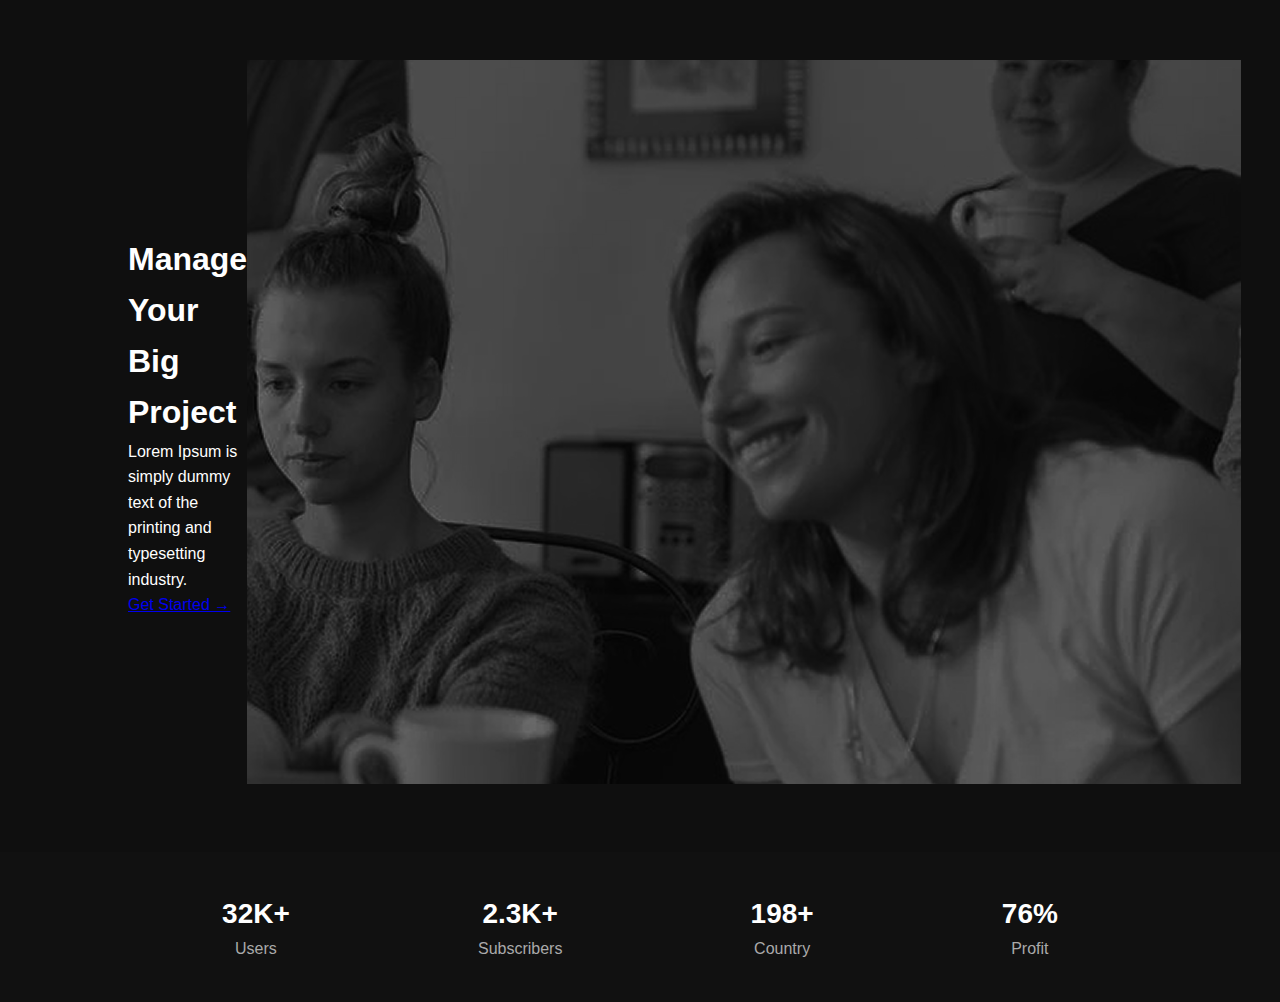
<file: 06-08-25 website layout/index.html>
<!DOCTYPE html>
<html lang="en">
<head>
  <meta charset="UTF-8" />
  <meta name="viewport" content="width=device-width, initial-scale=1.0"/>
  <title>Project Manager</title>
  <link rel="stylesheet" href="style.css"/>
</head>
<body>
  <section class="hero">
    <div class="hero-left">
      <h1>Manage Your<br>Big Project</h1>
      <p>Lorem Ipsum is simply dummy text of the printing and typesetting industry.</p>
      <a href="#" class="cta-button">Get Started →</a>
    </div>
    <div class="hero-right">
      <img src="Rectangle 1.png" alt="People collaborating" />
    </div>
  </section>

  <section class="stats">
    <div class="stat-box">
      <h2>32K+</h2>
      <p>Users</p>
    </div>
    <div class="stat-box">
      <h2>2.3K+</h2>
      <p>Subscribers</p>
    </div>
    <div class="stat-box">
      <h2>198+</h2>
      <p>Country</p>
    </div>
    <div class="stat-box">
      <h2>76%</h2>
      <p>Profit</p>
    </div>
  </section>
</body>
</html>
</file>
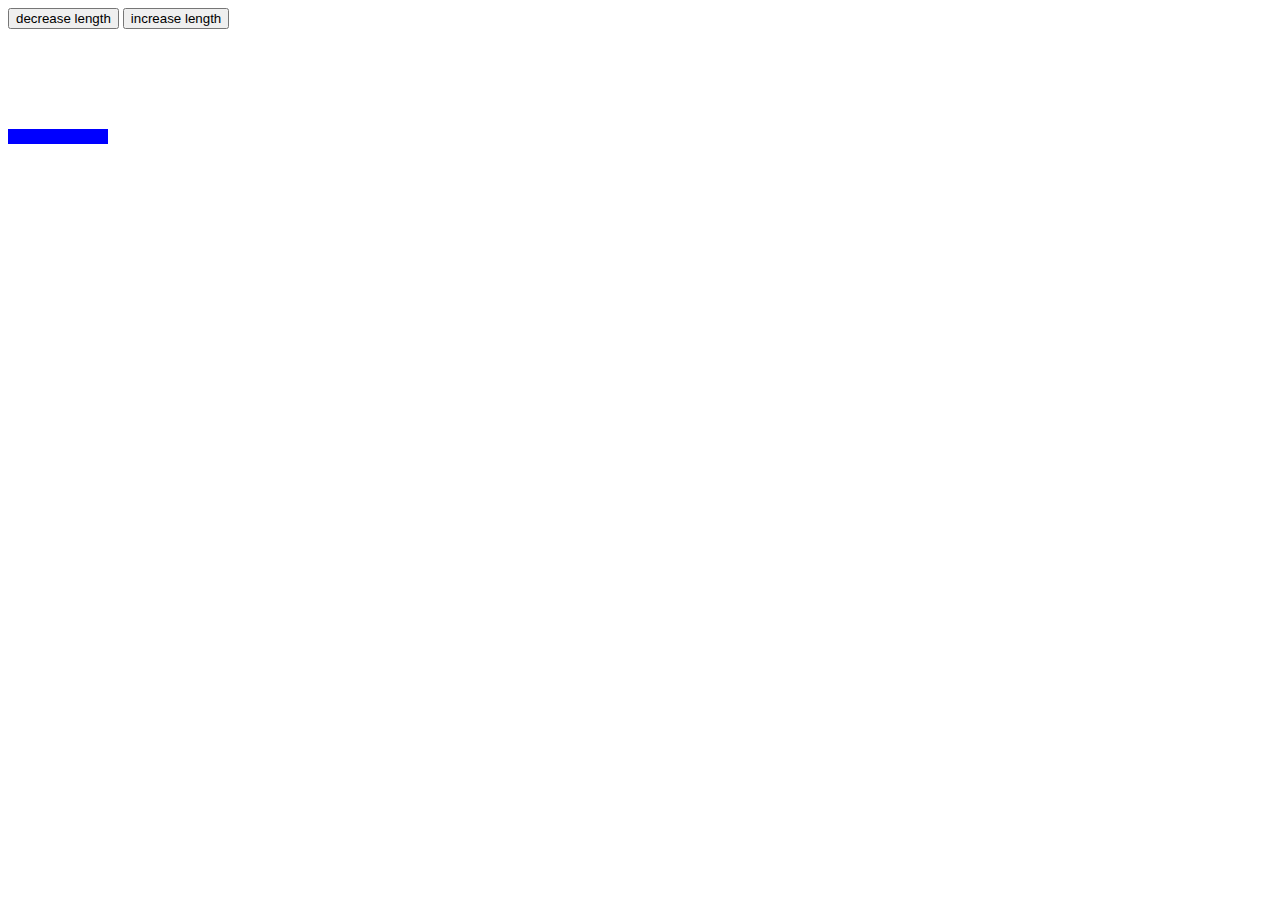
<file: blueBar/index.html>
<!DOCTYPE html>
<html lang="en">
<head>
    <meta charset="UTF-8">
    <meta name="viewport" content="width=device-width, initial-scale=1.0">
    <title>Document</title>
    <link rel="stylesheet" href="./style.css">
</head>
<body>
   <button id="decrese">decrease length</button> 
   <button id="increse">increase length</button>
   <div class="blue-bar"></div>
   <script src="./script.js"></script>
</body>
</html>
</file>
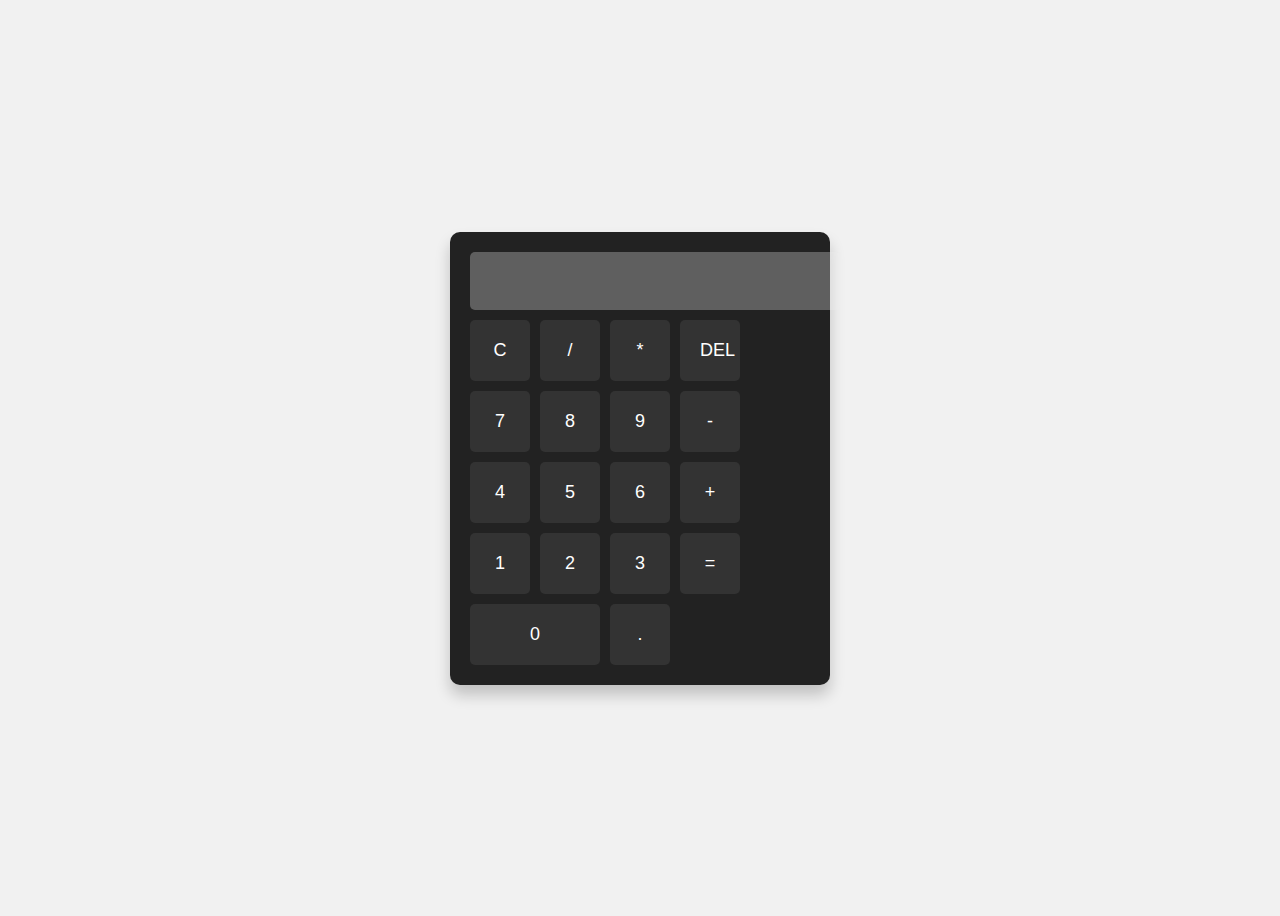
<file: calcu/index.html>
<!DOCTYPE html>
<html lang="en">
<head>
  <meta charset="UTF-8">
  <title>Calculator App</title>
  <link rel="stylesheet" href="style.css">
</head>
<body>

  <div class="calculator">
    <input type="text" id="display" disabled>

    <div class="buttons">
      <button onclick="clearDisplay()">C</button>
      <button onclick="appendValue('/')">/</button>
      <button onclick="appendValue('*')">*</button>
      <button onclick="deleteLast()">DEL</button>

      <button onclick="appendValue('7')">7</button>
      <button onclick="appendValue('8')">8</button>
      <button onclick="appendValue('9')">9</button>
      <button onclick="appendValue('-')">-</button>

      <button onclick="appendValue('4')">4</button>
      <button onclick="appendValue('5')">5</button>
      <button onclick="appendValue('6')">6</button>
      <button onclick="appendValue('+')">+</button>

      <button onclick="appendValue('1')">1</button>
      <button onclick="appendValue('2')">2</button>
      <button onclick="appendValue('3')">3</button>
      <button onclick="calculate()">=</button>

      <button onclick="appendValue('0')" class="zero">0</button>
      <button onclick="appendValue('.')">.</button>
    </div>
  </div>

  <script src="./cal.js"></script>
</body>
</html>
</file>
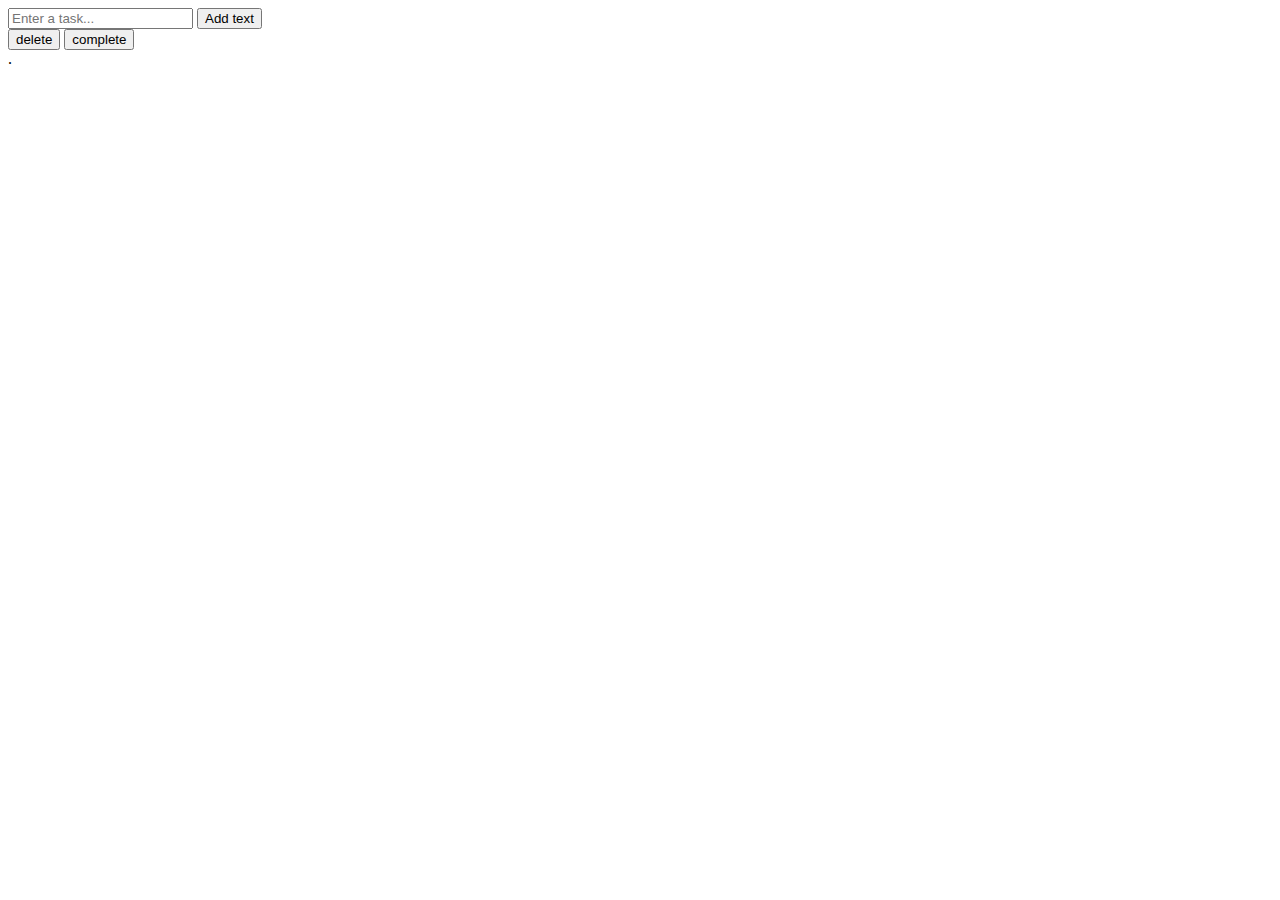
<file: todolist/index.html>
<!DOCTYPE html>
<html lang="en">
<head>
    <meta charset="UTF-8">
    <meta name="viewport" content="width=device-width, initial-scale=1.0">
    <title>Document</title>
</head>
<body>
    <div>
        <input id ="so"  type="text"  placeholder="Enter a task..." >                
        <button id="ad">Add text</button>  
    </div>
    <button id="del">delete</button>
    <button id="com">complete</button>
    <div id="hr">. </div>
    <div>
        <ul id="List"></ul>
    </div>
    <script src="./si.js"></script>
</body>
</html>
</file>
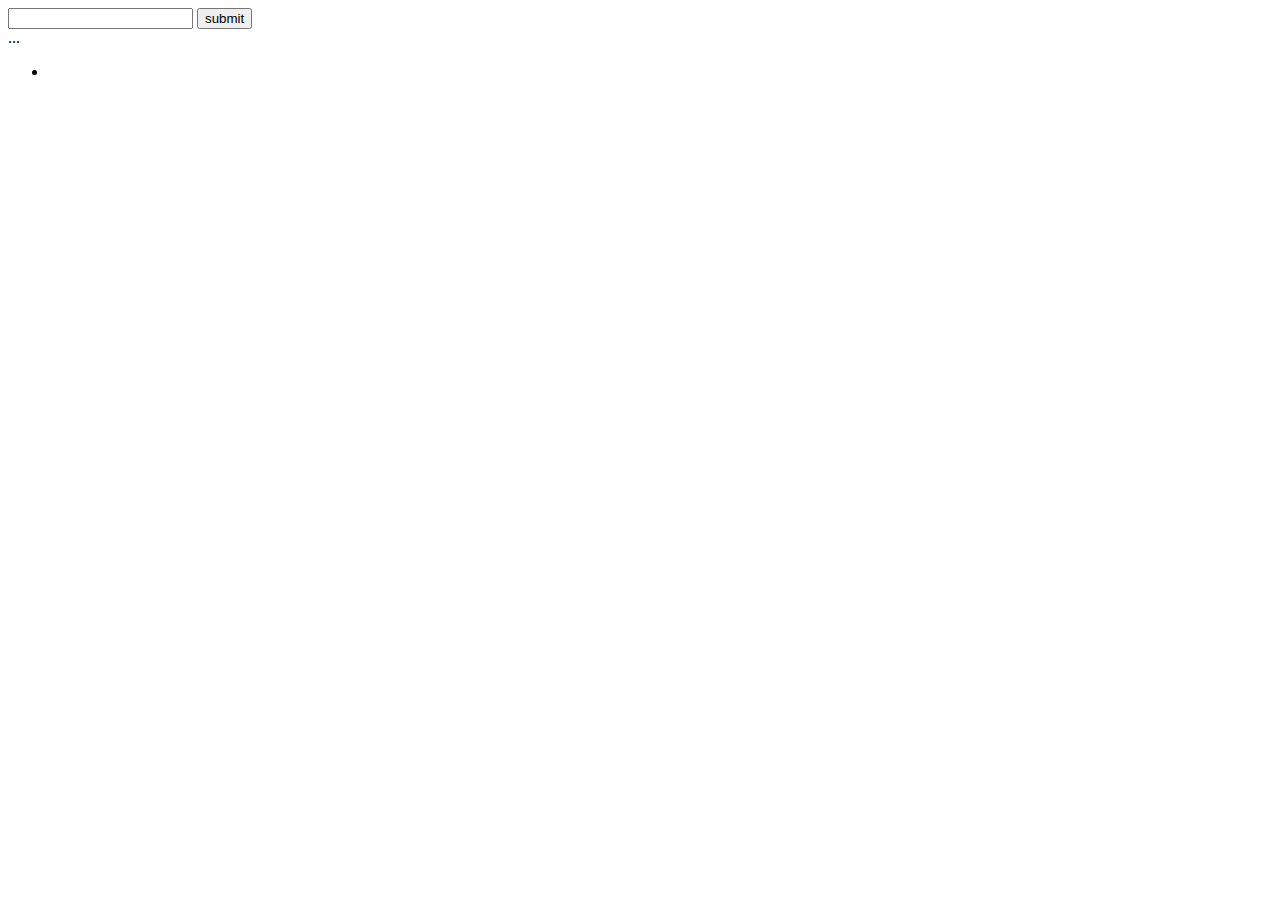
<file: numberlist/numlist.html>
<!DOCTYPE html>
<html lang="en">
<head>
    <meta charset="UTF-8">
    <meta name="viewport" content="width=device-width, initial-scale=1.0">
    <title>Document</title>
</head>
<body>
    <input id="mynum" type="number">
    <button>submit</button>
    <div id="abc">...</div>
    <ul id="so">
    <li id="item" >

    </li>
    
    </ul>
    <script src="./sc.js"></script>
    </body>
</html>
</file>
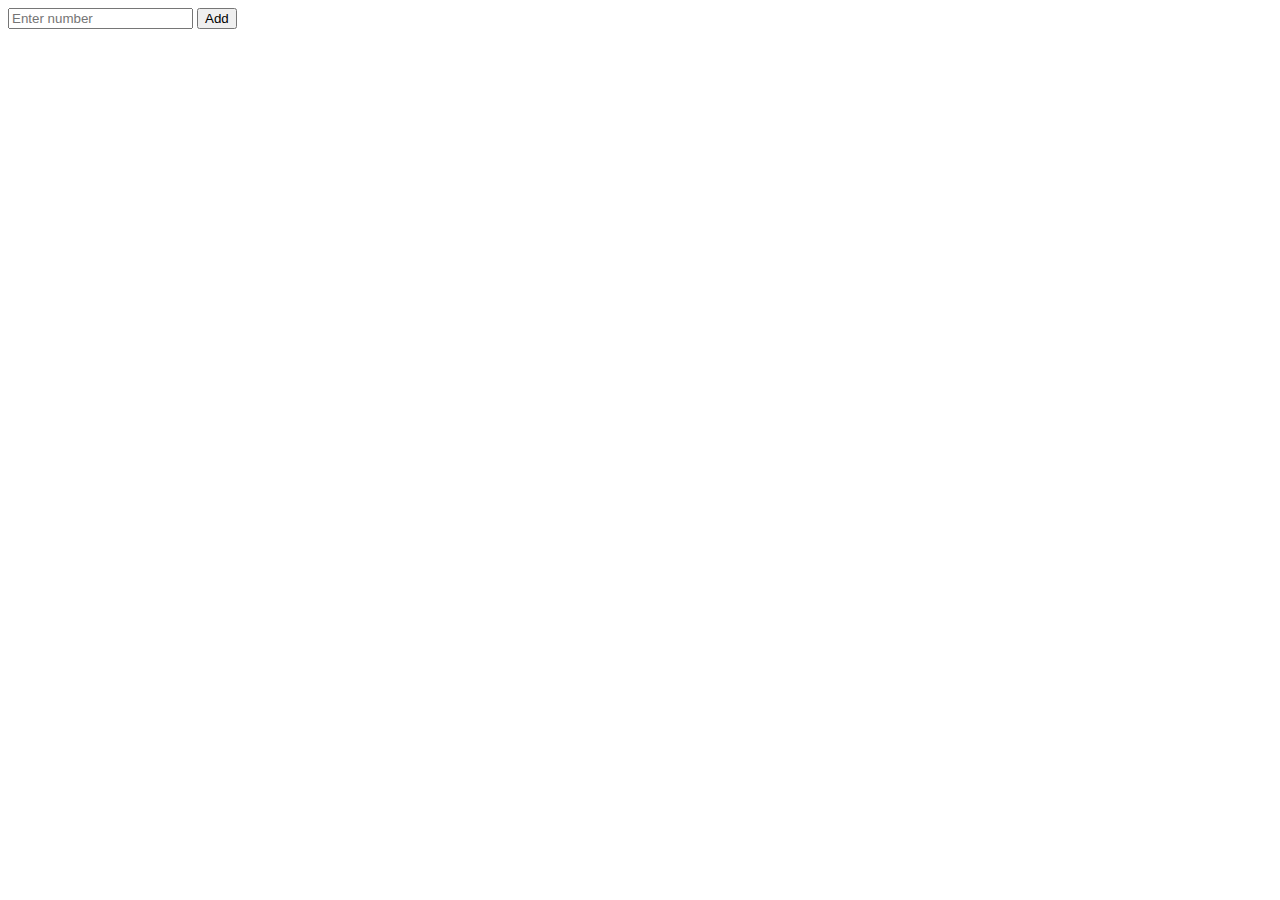
<file: prr/insex.html>
<!DOCTYPE html>
<html lang="en">
<head>
    <meta charset="UTF-8">
    <meta name="viewport" content="width=device-width, initial-scale=1.0">
    <title>Document</title>
</head>
<body>
    <input type="number" id="numInput" placeholder="Enter number">
<button onclick="addNumber()">Add</button>

<ul id="numberList"></ul>
<script src="./son.js"></script>
</body>
</html>
</file>
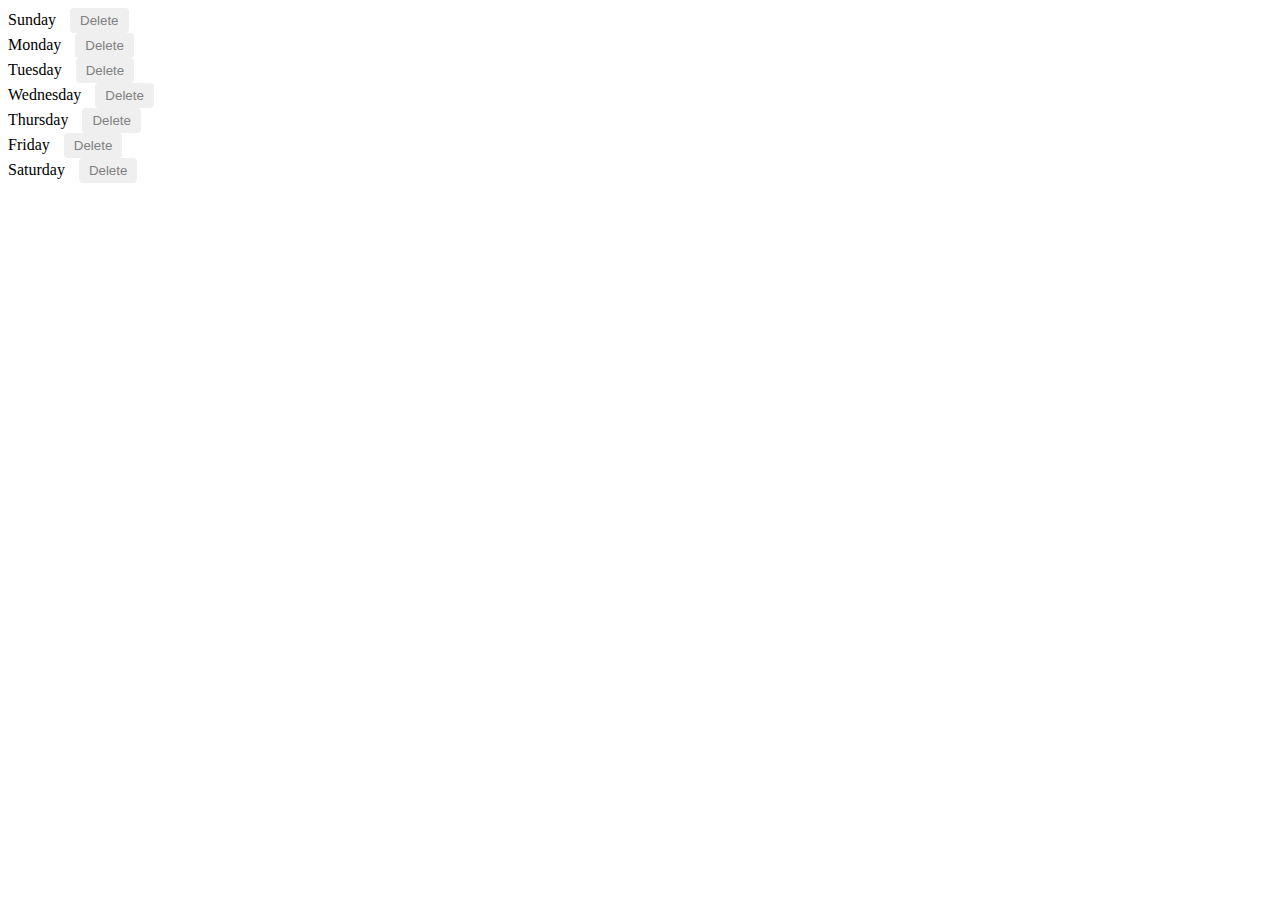
<file: textWithButton/day.HTML>
<!DOCTYPE html>
<html lang="en">
<head>
    <meta charset="UTF-8">
    <meta name="viewport" content="width=device-width, initial-scale=1.0">
    <title>days</title>
    <link rel="stylesheet" href="./style.css">
</head>
<body>
    <div id="days-list">
    <div class="day">Sunday <button class="delete-btn" onclick="deleteDay(this)">Delete</button></div>
    <div class="day">Monday <button class="delete-btn" onclick="deleteDay(this)">Delete</button></div>
    <div class="day">Tuesday <button class="delete-btn" onclick="deleteDay(this)">Delete</button></div>
    <div class="day">Wednesday <button class="delete-btn" onclick="deleteDay(this)">Delete</button></div>
    <div class="day">Thursday <button class="delete-btn" onclick="deleteDay(this)">Delete</button></div>
    <div class="day">Friday <button class="delete-btn" onclick="deleteDay(this)">Delete</button></div>
    <div class="day">Saturday <button class="delete-btn" onclick="deleteDay(this)">Delete</button></div>
  </div>
<script src="./day.js"></script>
</body>
</html>
</file>
<file: 06-08-25 website layout/style.css>
* {
  margin: 0;
  padding: 0;
  box-sizing: border-box;
  font-family: 'Segoe UI', sans-serif;
}

body {
  background-color: #0f0f0f;
  color: #fff;
  line-height: 1.6;
}

.top-nav {
  padding: 20px;
  background-color: #0f0f0f;
  display: flex;
  justify-content: flex-end;
}

.top-nav ul {
  display: flex;
  gap: 20px;
  list-style: none;
  align-items: center;
}

.top-nav a {
  color: #fff;
  text-decoration: none;
  font-size: 14px;
}

.sign-up {
  padding: 8px 16px;
  background-color: #1e1e1e;
  border: 1px solid #444;
  color: #fff;
  border-radius: 5px;
  cursor: pointer;
}

.hero {
  display: flex;
  padding: 60px 10%;
  justify-content: space-between;
  align-items: center;
}

.text-area {
  flex: 1;
}

.text-area h1 {
  font-size: 48px;
  font-weight: bold;
  margin-bottom: 20px;
}

.text-area span {
  color: #ffffff;
}

.text-area p {
  font-size: 16px;
  margin-bottom: 20px;
  color: #ccc;
}

.btn {
  display: inline-block;
  background-color: #1e90ff;
  color: white;
  padding: 12px 20px;
  border-radius: 25px;
  text-decoration: none;
  font-weight: bold;
}

.image-area {
  flex: 1;
  text-align: right;
}

.image-area img {
  max-width: 100%;
  border-radius: 10px;
}

.stats {
  display: flex;
  justify-content: space-around;
  padding: 40px 10%;
  background-color: #111;
  text-align: center;
}

.stat-box h2 {
  font-size: 28px;
  color: #fff;
}

.stat-box p {
  color: #aaa;
  font-size: 14px;
}
</file>
<file: blueBar/style.css>
button{


}
.blue-bar {
    margin-top: 100px;
  background-color: blue;
  height: 15px;
  width: 100px;
}
</file>
<file: calcu/style.css>
/* style.css */

body {
  display: flex;
  justify-content: center;
  align-items: center;
  height: 100vh;
  background-color: #f1f1f1;
  font-family: Arial, sans-serif;
}

.calculator {
  background: #222;
  padding: 20px;
  border-radius: 10px;
  box-shadow: 0 10px 15px rgba(0,0,0,0.2);
}

#display {
  width: 100%;
  padding: 15px;
  font-size: 24px;
  text-align: right;
  margin-bottom: 10px;
  border: none;
  border-radius: 5px;
}

.buttons {
  display: grid;
  grid-template-columns: repeat(4, 60px);
  gap: 10px;
}

button {
  padding: 20px;
  font-size: 18px;
  border: none;
  border-radius: 5px;
  cursor: pointer;
  background: #333;
  color: #fff;
  transition: 0.2s;
}

button:hover {
  background: #555;
}

.zero {
  grid-column: span 2;
}
</file>
<file: textWithButton/style.css>
.delete-btn {
      margin-left: 10px;
      color: grey;
      border: none;
      padding: 5px 10px;
      cursor: pointer;
      border-radius: 4px;
    }
</file>
